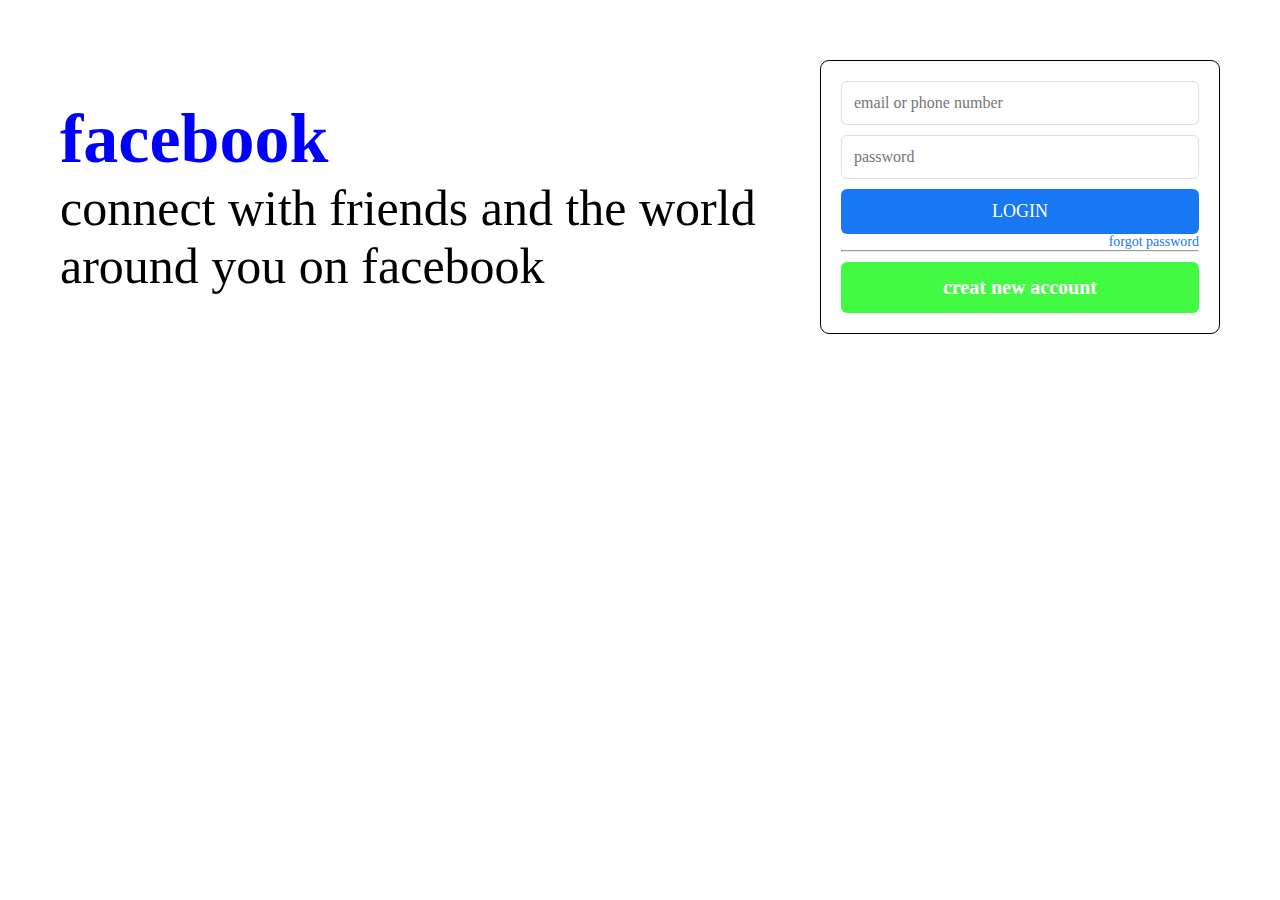
<file: index.html>
<!DOCTYPE html>
<html lang="en">
<head>
    <meta charset="UTF-8">
    <meta name="viewport" content="width=device-width, initial-scale=1.0">
    <title>login page</title>
    <style>
     *{
        padding: 0%;
        margin: 0%;
        box-sizing: border-box;
        font-family: "poppies";
     }

    .main{
        
        display: flex;
        justify-content: center;
        align-items: center;
        padding: 60px;
        column-count: 2;
        
        
        
        
        
    .text{
     flex: 1;
     min-width: 300px;
     padding-right: 40px;
    }  
        
        
        

    }
    .text h1{
        color: blue;
        font-size: 70px;
    }
    .text p{

        font-size: 50px;
    }

    .login{
        width: 400px;}
     


    .input{
         

    background-color: #fff;
    padding: 20px;
    border: 1px solid black;
    border-radius: 9px;
    box-shadow: rgba(0, 0,0 , 0.5);
    display: flex;
    flex-direction: column;

    
    
    }
    .input input{
    
        width: 100%;
        padding: 12px;
        margin-bottom: 10px;
        font-size: 16px;
        border: 1px solid #dddfe2;
        border-radius: 6px;}
    a{
        color: #1877f2;
        font-size: 14px;
        text-decoration: none;
        display: block;
        width: 100%;
        text-align: right;
    }
    .button{

        background-color: #1877f2;
        font-size: 18px;
        color: #fff;
        padding: 12px;
        border-radius: 6px;
        border: none;
        cursor: pointer;
        
    }
    .btn{
        padding: 14px;
        background-color: rgb(67, 250, 67);
        border: none;
        border-radius: 6px;
        margin-top: 10px;
        color: #fff;
        font-size: 20px;
        font-weight: bold;
    }
    

    </style>
</head>
<body>

    <div class="main">
        <div class="text">
            <h1>facebook</h1>
            <p>connect with friends and the world around you on facebook</p>
             </div>
             <div class="login">
             <div class="input">
                <input type="text" placeholder="email or phone number">
                <input type="password" placeholder="password">
                <button class="button" type="submit">LOGIN</button>
                <a href="#">forgot password</a>
                <hr>
                             <button class="btn" type="submit">creat new account</button>

             </div>

    </div>
    </div>
    
</body>
</html>
</file>
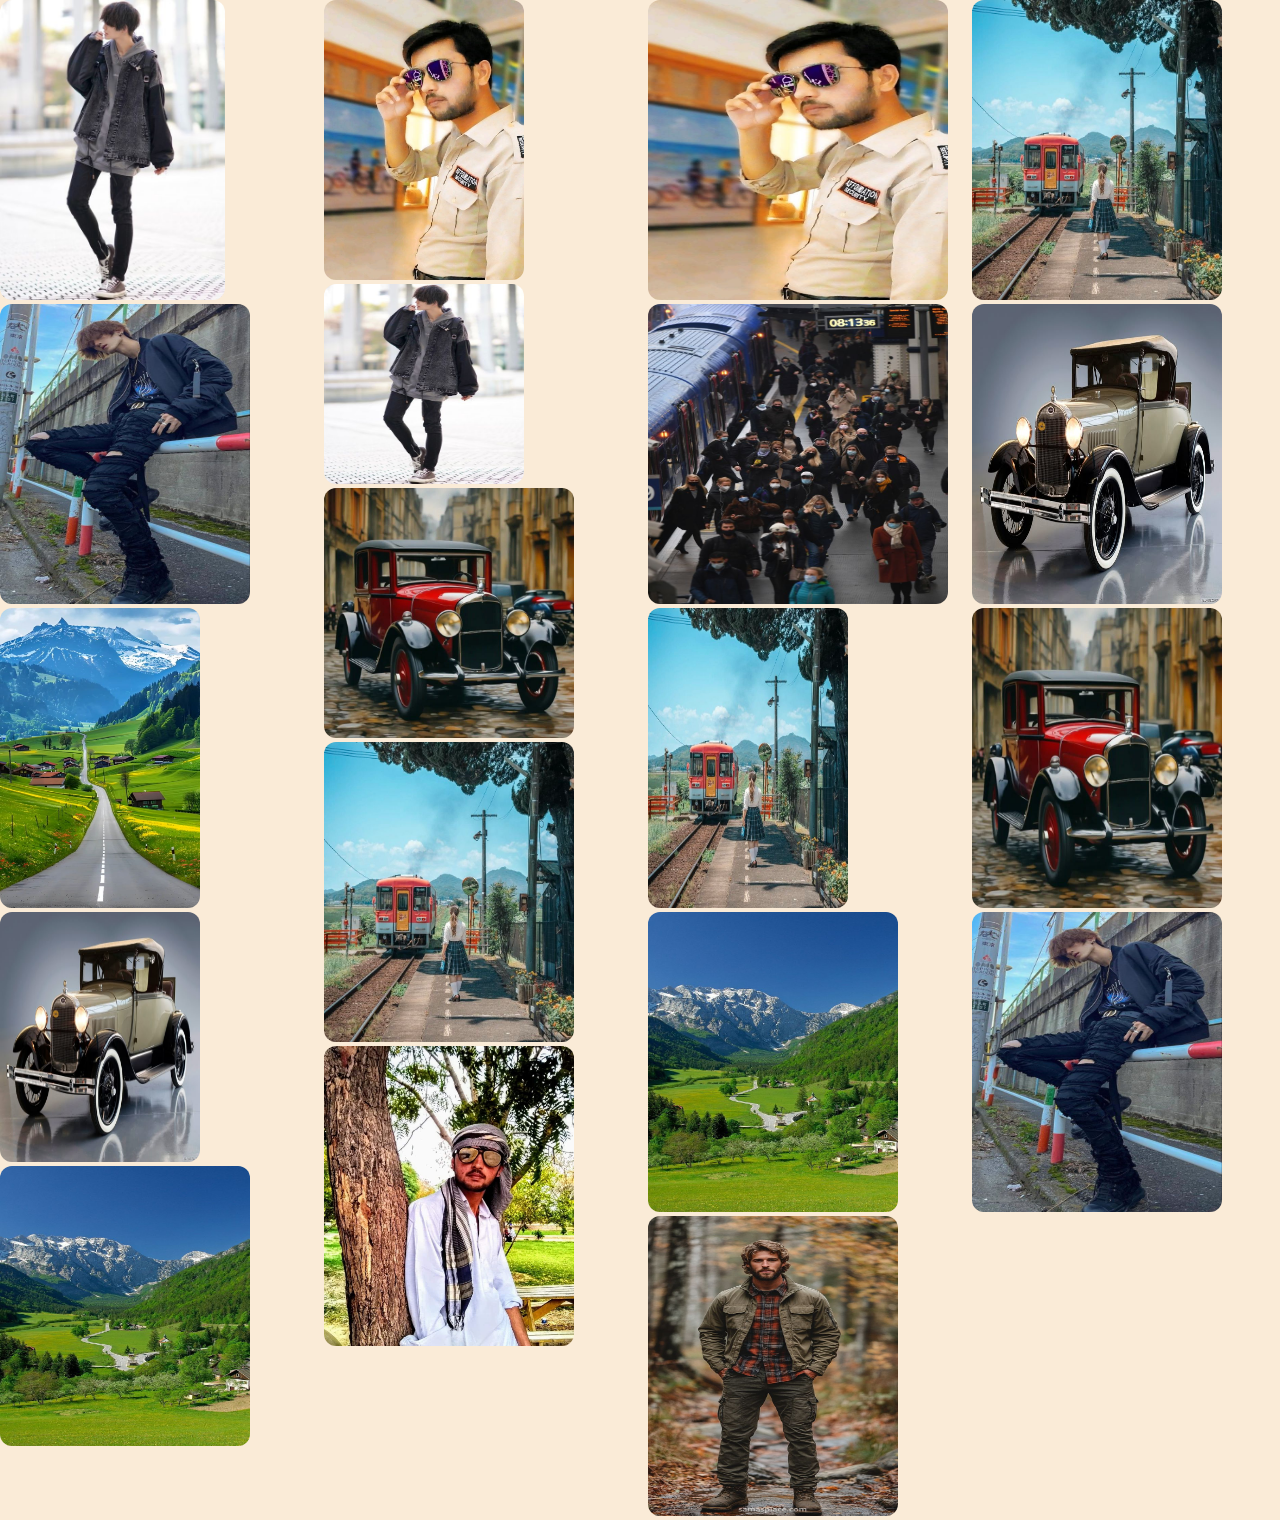
<file: pinrest/index.html>
<!DOCTYPE html>
<html lang="en">
<head>
    <meta charset="UTF-8">
    <meta name="viewport" content="width=device-width, initial-scale=1.0">
    <title>layout</title>
    <style>
    *{
        margin: 0%;
        padding-top;20%;
        background-color: antiquewhite;
    }
    .container{
        column-count: 4;
        display: flex;
        
        display: block;}
        
        
    

    

    </style>
</head>
<body>
    <div class="container">
    
    <div class="card"><img src="pic2.jpg" alt=""" style="width: 250; height: 300px; border-radius: 12px;"></div>
    <div class="card"><img src="pic1.jpg" alt="" style="width: 250px; height: 300px; border-radius: 12px;> </div>
    <div class="card"><img src="5pic.jpg" alt="" style="width: 200px; height: 300px; border-radius: 12px;" ></div>
    <div class="card"><img src="6pic.jpg" alt="" style="width: 200px; height: 250px; border-radius: 12px;" ></div>
    <div class="card3"><img src="3pic.jpg" alt="" style="width: 250px; height: 280px; border-radius: 12px;"></div>
    <div class="card3"><img src="2aft.jpg" alt="" style="width: 200px; height: 280px; border-radius: 12px;"></div>
    <div class="card1"><img src="pic2.jpg" alt="" style="width: 200px; height: 200px; border-radius: 12px;"></div>
    <div class="card1"><img src="7pic.jpg" alt="" style="width: 250px; height: 250px; border-radius: 12px;"></div>
    <div class="card1"><img src="9.jpg" alt style="width: 250px; height: 300px; border-radius: 12px;"</div>
    <div class="card1"><img src="aftab.jpg" alt="" style="width: 250px; height: 300px; border-radius: 12px;"></div>
    <div class="card3"><img src="2aft.jpg" alt="" style="width: 300px; height: 300px; border-radius: 12px;"></div>
    <div class="card3"><img src="8pic.jpg" alt=""" style="width: 300px; height: 300px; border-radius: 12px;"></div>
    <div class="card3"><img src="9.jpg" alt="" style="width: 200px; height: 300px; border-radius: 12px;"></div>
    <div class="card3"><img src="3pic.jpg" alt="" style="width: 250px; height: 300px; border-radius: 12px;"></div>
    <div class="card3"><img src="4pic.jpg" alt="" style="width: 250px; height: 300px; border-radius: 12px;"></div>
     <div class="card3"><img src="9.jpg" alt="" style="width: 250px; height: 300px; border-radius: 12px;"></div>
   <div class="card3"><img src="6pic.jpg" alt="" style="width: 250px; height: 300px; border-radius: 12px;"></div>
       <div class="card1"><img src="7pic.jpg" alt="" style="width: 250px; height: 300px; border-radius: 12px;"></div>
     <div class="card1"><img src="pic1.jpg" alt="" style="width: 250px; height: 300px; border-radius: 12px;"></div>





    
    
    </div>

    

</body>
</html>
</file>
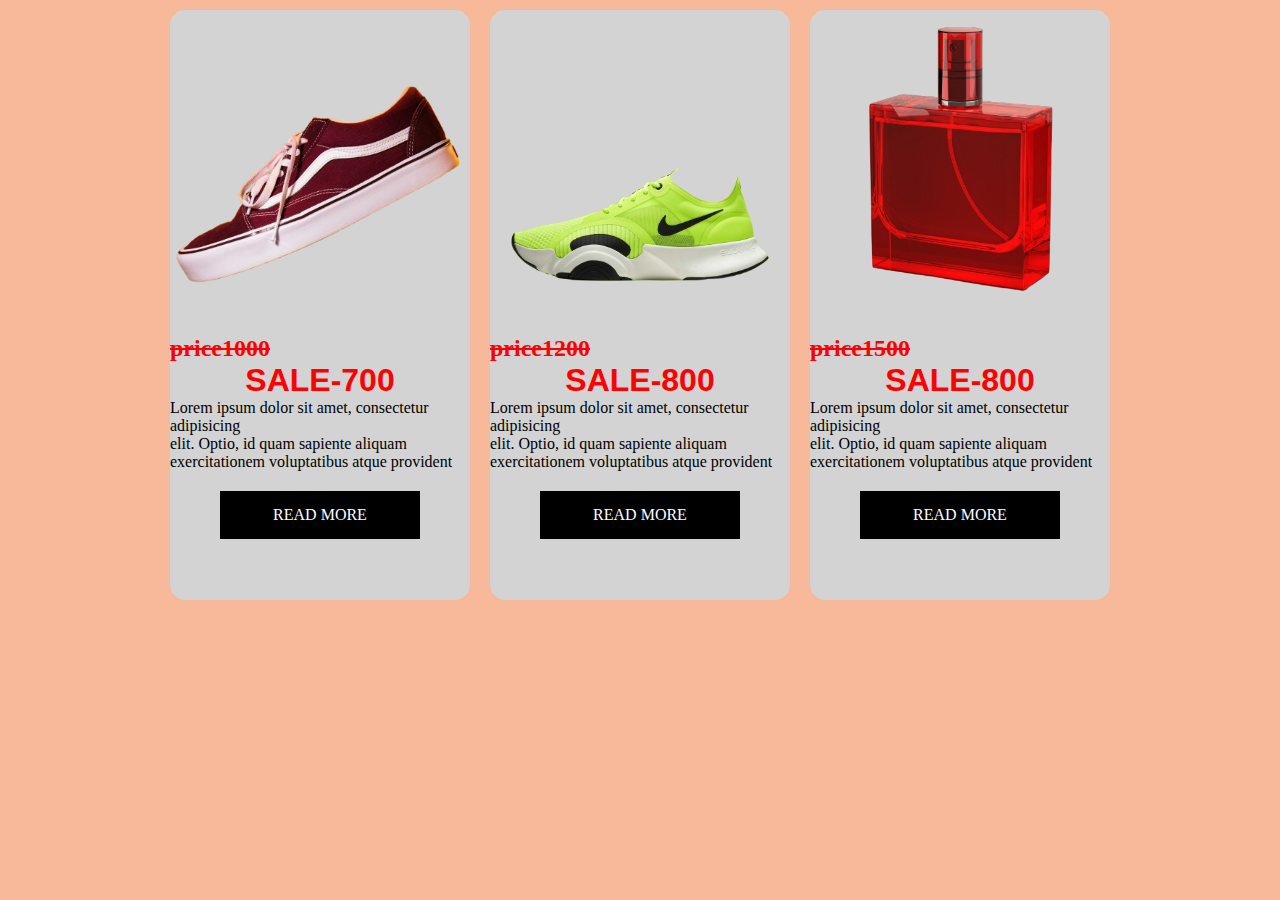
<file: pinrest/paractce/INDEX.HTML>
<!DOCTYPE html>
<html lang="en">
<head>
    <meta charset="UTF-8">
    <meta name="viewport" content="width=device-width, initial-scale=1.0">
    <title>Document</title>
    <link rel="stylesheet" href="style.css">
   

    
</head>
<body>


  <section class="container">
    <div class="card">
      <div class="card-img car-1"></div>
      <H2>price1000</H2>
      <h1>SALE-700</h1>
      <P>Lorem ipsum dolor sit amet, consectetur adipisicing<BR> elit. Optio, id quam sapiente aliquam exercitationem voluptatibus atque provident </P>
      <a href="#">READ MORE</a></div>

      <div class="card">
      <div class="card-img car-2"></div>
      <H2>price1200</H2>
      <h1>SALE-800</h1>
      <P>Lorem ipsum dolor sit amet, consectetur adipisicing<BR> elit. Optio, id quam sapiente aliquam exercitationem voluptatibus atque provident </P>
       <a href="#">READ MORE</a></div>
      

      <div class="card">
      <div class="card-img car-3"></div>
      <H2>price1500</H2>
      <h1>SALE-800</h1>
      <P>Lorem ipsum dolor sit amet, consectetur adipisicing<BR> elit. Optio, id quam sapiente aliquam exercitationem voluptatibus atque provident </P>
       <a href="#">READ MORE</a></div>
      

    </div>
  </section>
</body>
</html>
</file>
<file: pinrest/paractce/style.css>
* {
    box-sizing: border-box;
    padding: 0%;
    margin: 0%;

}
body{
    background-color: rgba(247, 172, 137, 0.856);
}
.container{
    display: flex;
    justify-content: center;
    flex-wrap: nowrap;
}

.card{
    background-color: lightgray;
    width: 300px;
    height: 590px;
    margin: 10px;
    border-radius:15px;
    
}

.card-img {
    
    height: 300px;
    margin-bottom: 25px;
    background-size: cover;
    border-radius:15px 15px 15px 15px ;
}

.car-1 {
    background-image: url(paul-gaudriault-a-QH9MAAVNI-unsplash-removebg-preview.png);}


.car-2 {
    background-image: url(usama-akram-kP6knT7tjn4-unsplash-removebg-preview.png);}

.car-3{
    background-image: url(muhammad-sulyman-S6QxcHThViw-unsplash-removebg-preview.png);
}

h1{
    color: red;

    
    text-align: center;
    text-shadow: 15px px red;
    font-family: sans-serif;
    
    
    
    
    
    
}


.card a{
    background-color: black;
    color: white;
    padding: 15px 20px;
    display: block;
    text-align: center;
    margin: 20px 50px;
    
}

h2{
    color: red;
    text-decoration: line-through;
}

p{

 display: inline;
 color: black;
 
text-align: justify;

font-display: auto;
}

a{
    background-color: red;
    color: white;
    padding: 15px 20px;
    display: block;
    text-align: center;
    margin: 20px 50px;
    text-decoration: none;
    
    


}

.card:hover {
    background-color: brown;
    color: white
    cursor: pointer;
    transform: scale(1.03);
    transition: all 1s case;
}
</file>
